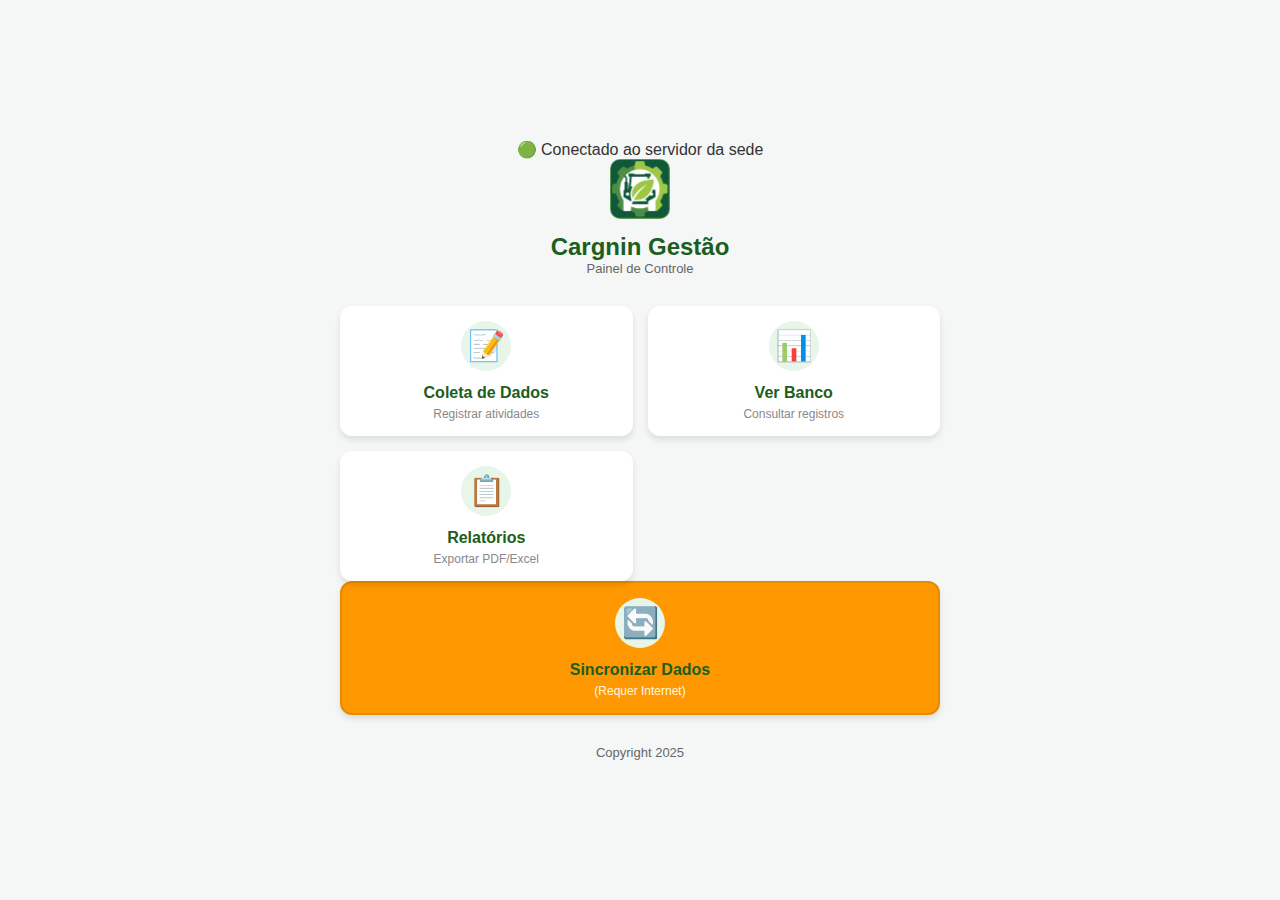
<file: templates/index.html>
<!DOCTYPE html>
<html lang="pt-br">
<head>
    <meta charset="UTF-8">
    <meta name="viewport" content="width=device-width, initial-scale=1.0">
    <title>Cargnin - Painel</title>
    <link rel="manifest" href="/static/manifest.json">
    <link rel="stylesheet" href="/static/css/style.css">
    <meta name="theme-color" content="#2e7d32">
    <link rel="shortcut icon" href="/static/favicon.ico" type="image/x-icon">
    
    <style>
        /* CSS INTERNO PARA FUNCIONAMENTO PWA TOTAL */
        :root {
            --primary: #2e7d32;
            --secondary: #1b5e20;
            --accent: #ff9800; /* Cor para Sincronização */
            --bg: #f4f4f4;
            --text: #333;
            --white: #ffffff;
            --danger: #d32f2f;
        }

        body { 
            font-family: 'Segoe UI', Tahoma, Geneva, Verdana, sans-serif; 
            background: var(--bg); 
            margin: 0; 
            color: var(--text);
            display: flex;
            justify-content: center;
        }

        .menu-header { text-align: center; margin-bottom: 30px; }
        .menu-logo { max-width: 120px; margin-bottom: 10px; }
        h1 { margin: 5px 0; color: var(--primary); font-size: 24px; }

        .menu-grid { display: grid; grid-template-columns: 1fr 1fr; gap: 15px; }

        .menu-card {
            background: var(--white);
            padding: 15px;
            border-radius: 12px;
            text-decoration: none;
            color: var(--text);
            text-align: center;
            box-shadow: 0 4px 6px rgba(0,0,0,0.1);
            display: flex;
            flex-direction: column;
            align-items: center;
            transition: transform 0.2s;
        }
        .menu-card:active { transform: scale(0.95); }
        
        /* Destaque do Botão Sincronizar */
        .sync-card { 
            grid-column: span 2; 
            background: var(--accent); 
            color: white; 
            border: 2px solid #e68a00;
        }
        .sync-card p { color: #fff8e1; font-size: 12px; }

        .icon-box { font-size: 30px; margin-bottom: 8px; }
        h3 { margin: 5px 0; font-size: 16px; }
        p { margin: 0; font-size: 13px; color: #666; }

        .menu-footer { margin-top: 30px; text-align: center; }
        .btn-exit {
            display: inline-block;
            padding: 10px 20px;
            color: var(--danger);
            text-decoration: none;
            font-weight: bold;
            border: 1px solid var(--danger);
            border-radius: 8px;
        }
    </style>
</head>
<body class="menu-body">

<div class="menu-container">
    <div id="status-indicator" class="status-bar online">
        <span id="status-text">🟢 Conectado ao servidor da sede</span>
    </div>

    <header class="menu-header">
        <img src="/static/logo.png" alt="Logo" class="menu-logo">
        <h1>Cargnin Gestão</h1>
        <p>Painel de Controle</p>
    </header>

    <div class="menu-grid">
        <a href="/coleta" class="menu-card">
            <div class="icon-box">📝</div>
            <h3>Coleta de Dados</h3>
            <p>Registrar atividades</p>
        </a>

        <a href="/ver_dados" class="menu-card">
            <div class="icon-box">📊</div>
            <h3>Ver Banco</h3>
            <p>Consultar registros</p>
        </a>
        
        <a href="/relatorios" class="menu-card">
            <div class="icon-box">📋</div>
            <h3>Relatórios</h3>
            <p>Exportar PDF/Excel</p>
        </a>
    </div>
    
    <a href="/sincronizar" id="sync-btn" class="menu-card sync-card">
        <div class="icon-box">🔄</div>
        <h3>Sincronizar Dados</h3>
        <p>(Requer Internet)</p>
    </a>

    <footer class="menu-footer">
        <p>Copyright 2025</p>
    </footer>
</div>



<script>
    // Gerenciar Status Online/Offline
    function updateStatus() {
        const indicator = document.getElementById('status-indicator');
        const statusText = document.getElementById('status-text');
        const syncBtn = document.getElementById('sync-btn');

        if (navigator.onLine) {
            indicator.className = "status-bar online";
            statusText.innerText = "🟢 Conectado ao servidor da sede";
            syncBtn.style.opacity = "1";
            syncBtn.style.pointerEvents = "auto";
        } else {
            indicator.className = "status-bar offline";
            statusText.innerText = "🔴 Modo Offline (Campo)";
            syncBtn.style.opacity = "0.6";
            // Opcional: desabilitar clique no sincronizar se estiver offline
            syncBtn.style.pointerEvents = "none"; 
        }
    }

    window.addEventListener('online', updateStatus);
    window.addEventListener('offline', updateStatus);
    updateStatus(); // Executa ao carregar

    // Registro do Service Worker
    if ('serviceWorker' in navigator) {
        window.addEventListener('load', () => {
            navigator.serviceWorker.register('/sw.js')
            .then(reg => console.log('PWA ativo:', reg.scope))
            .catch(err => console.error('Erro PWA:', err));
        });
    }
</script>
</body>
</html>
</file>
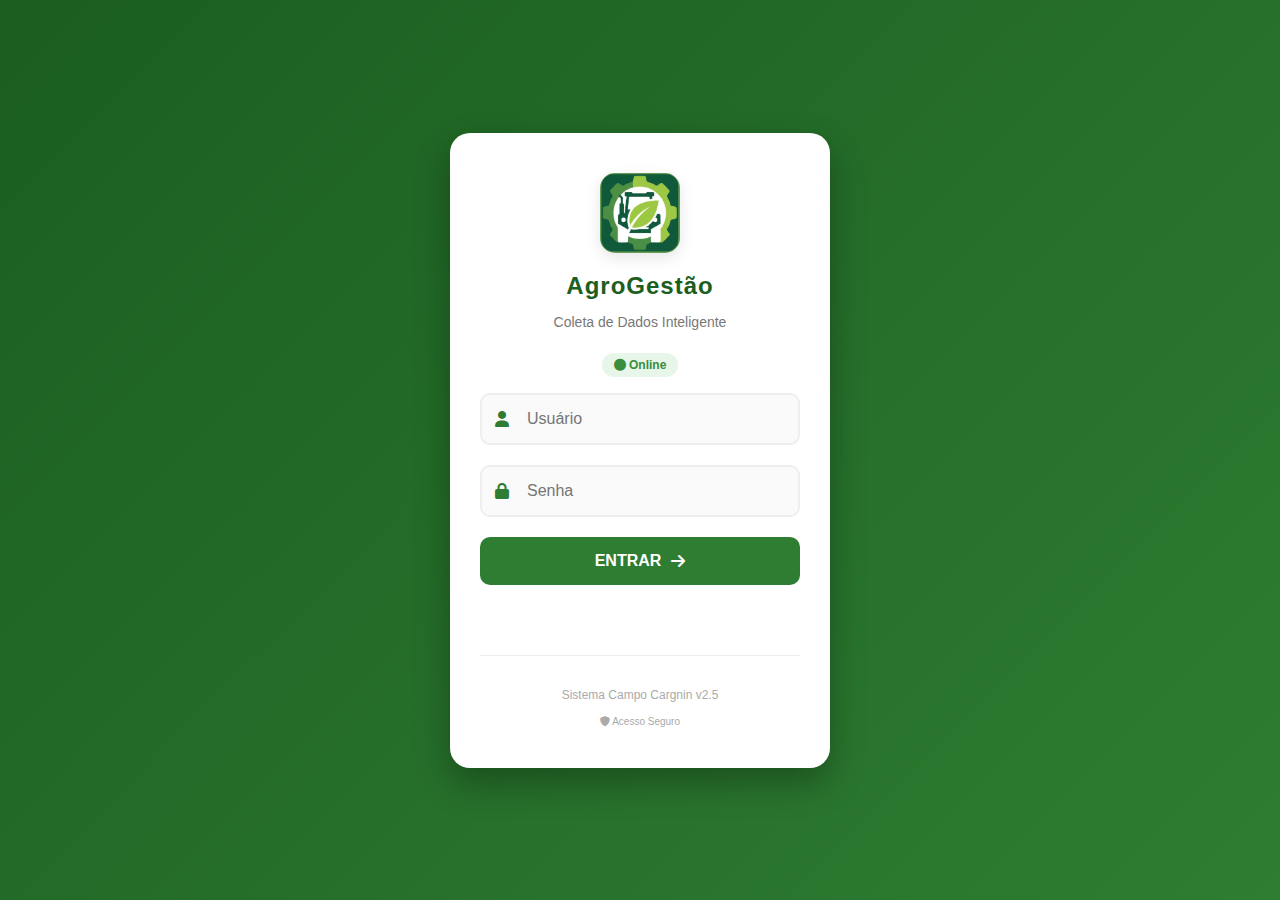
<file: templates/login.html>
<!DOCTYPE html>
<html lang="pt-br">
<head>
    <meta charset="UTF-8">
    <meta name="viewport" content="width=device-width, initial-scale=1.0">
    <title>AgroGestão - Login</title>
    <link rel="stylesheet" href="/static/css/style.css">
    <link rel="manifest" href="/manifest.json">
    <link rel="stylesheet" href="https://cdnjs.cloudflare.com/ajax/libs/font-awesome/6.0.0/css/all.min.css">
</head>
<body class="login-body">

<div class="login-wrapper">
    <div class="card login-card">
        <header class="login-header">
            <div class="logo-wrapper">
                <img src="/static/logo.png" alt="Logo AgroGestão" class="app-logo">
            </div>
            <h1>AgroGestão</h1>
            <p>Coleta de Dados Inteligente</p>
        </header>

        <div class="connection-status">
            <span class="badge" id="status-conexao"><i class="fas fa-circle"></i> Verificando...</span>
        </div>

        <form id="formLogin" class="login-form">
            <div class="input-group">
                <div class="input-field">
                    <i class="fas fa-user"></i>
                    <input type="text" id="usuario" placeholder="Usuário" required autocomplete="username">
                </div>
            </div>

            <div class="input-group">
                <div class="input-field">
                    <i class="fas fa-lock"></i>
                    <input type="password" id="senha" placeholder="Senha" required autocomplete="current-password">
                </div>
            </div>

            <button type="button" class="btn-login" onclick="autenticar()">
                <span>ENTRAR</span>
                <i class="fas fa-arrow-right"></i>
            </button>
        </form>

        <div id="status" class="status-msg"></div>
        
        <footer class="login-footer">
            <p>Sistema Campo Cargnin v2.5</p>
            <small><i class="fas fa-shield-alt"></i> Acesso Seguro</small>
        </footer>
    </div>
</div>

<script src="/static/js/db.js"></script> <script src="/static/js/app.js"></script>

<script>
    // Registro do Service Worker
    if ('serviceWorker' in navigator) {
        navigator.serviceWorker.register('/sw.js');
    }

    // Função de autenticação corrigida para usar o servidor atual
    async function autenticar() {
        const user = document.getElementById('usuario').value;
        const pass = document.getElementById('senha').value;
        const status = document.getElementById('status');

        try {
            // Usamos apenas '/auth' para que o Ngrok funcione corretamente
            const response = await fetch('/auth', {
                method: 'POST',
                headers: { 'Content-Type': 'application/json' },
                body: JSON.stringify({ usuario: user, senha: pass })
            });

            if (response.ok) {
                status.innerText = "✅ Acesso concedido!";
                status.className = "status-msg status-sucesso";
                setTimeout(() => { window.location.href = "/menu"; }, 500);
            } else {
                status.innerText = "❌ Usuário ou senha incorretos";
                status.className = "status-msg status-erro";
            }
        } catch (err) {
            status.innerText = "❌ Erro de conexão com o servidor";
            status.className = "status-msg status-erro";
        }
    }

    function atualizarBadgeLogin() {
        const badge = document.getElementById('status-conexao');
        if (!badge) return;
        if (navigator.onLine) {
            badge.className = "badge online";
            badge.innerHTML = '<i class="fas fa-circle"></i> Online';
        } else {
            badge.className = "badge offline";
            badge.innerHTML = '<i class="fas fa-circle"></i> Offline';
        }
    }

    window.addEventListener('online', atualizarBadgeLogin);
    window.addEventListener('offline', atualizarBadgeLogin);
    document.addEventListener('DOMContentLoaded', atualizarBadgeLogin);
</script>
</body>
</html>
</file>
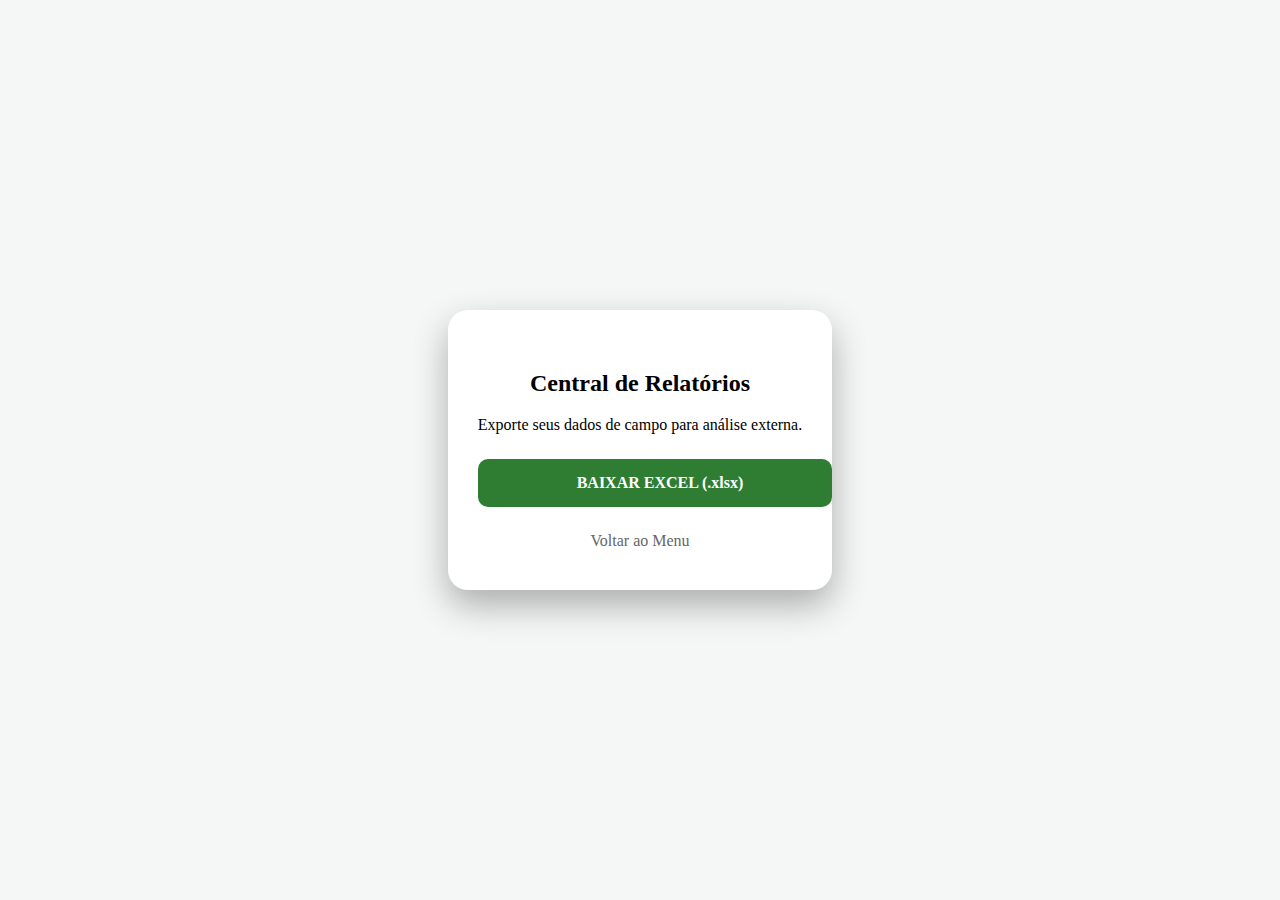
<file: templates/relatorios.html>
<!DOCTYPE html>
<html lang="pt-br">
<head>
    <meta charset="UTF-8">
    <meta name="viewport" content="width=device-width, initial-scale=1.0">
    <title>AgroGestão - Relatórios</title>
    <link rel="stylesheet" href="/static/css/style.css">
</head>
<body class="menu-body">
    <div class="card login-card" style="max-width: 400px;">
        <header>
            <i class="fas fa-file-excel fa-3x" style="color: #2e7d32; margin-bottom: 15px;"></i>
            <h2>Central de Relatórios</h2>
            <p>Exporte seus dados de campo para análise externa.</p>
        </header>

        <div style="margin: 25px 0;">
            <a href="/exportar_excel" class="btn-login" style="text-decoration: none;">
                <i class="fas fa-download"></i> BAIXAR EXCEL (.xlsx)
            </a>
        </div>

        <a href="/menu" style="color: #666; text-decoration: none;">
            <i class="fas fa-arrow-left"></i> Voltar ao Menu
        </a>
    </div>
</body>
</html>
</file>
<file: static/css/style.css>
:root {
    --primary-color: #2e7d32;
    --primary-dark: #1b5e20;
    --accent-color: #81c784;
    --bg-color: #f4f7f6;
    --text-color: #333;
    --error-color: #d32f2f;
    --success-color: #388e3c;
}

.login-body {
    margin: 0;
    padding: 0;
    font-family: 'Segoe UI', Roboto, Helvetica, Arial, sans-serif;
    background: linear-gradient(135deg, var(--primary-dark) 0%, var(--primary-color) 100%);
    height: 100vh;
    display: flex;
    align-items: center;
    justify-content: center;
}

.login-wrapper {
    width: 90%;
    max-width: 380px;
    perspective: 1000px;
}

.login-card {
    background: white;
    padding: 40px 30px;
    border-radius: 20px;
    box-shadow: 0 15px 35px rgba(0,0,0,0.3);
    text-align: center;
    animation: slideUp 0.6s ease-out;
}

@keyframes slideUp {
    from { opacity: 0; transform: translateY(30px); }
    to { opacity: 1; transform: translateY(0); }
}

.app-logo {
    width: 80px;
    height: 80px;
    border-radius: 15px;
    margin-bottom: 15px;
    box-shadow: 0 5px 15px rgba(0,0,0,0.1);
}

.login-header h1 {
    margin: 0;
    color: var(--primary-dark);
    font-size: 24px;
    letter-spacing: 1px;
}

.login-header p {
    color: #777;
    font-size: 14px;
    margin-bottom: 25px;
}

/* Estilo dos Inputs */
.input-group {
    margin-bottom: 20px;
}

.input-field {
    position: relative;
    display: flex;
    align-items: center;
}

.input-field i {
    position: absolute;
    left: 15px;
    color: var(--primary-color);
}

.input-field input {
    width: 100%;
    padding: 15px 15px 15px 45px;
    border: 2px solid #eee;
    border-radius: 10px;
    outline: none;
    font-size: 16px;
    transition: all 0.3s;
    background: #fafafa;
}

.input-field input:focus {
    border-color: var(--primary-color);
    background: #fff;
    box-shadow: 0 0 8px rgba(46, 125, 50, 0.2);
}

/* Botão Login */
.btn-login {
    width: 100%;
    padding: 15px;
    background: var(--primary-color);
    color: white;
    border: none;
    border-radius: 10px;
    font-size: 16px;
    font-weight: bold;
    cursor: pointer;
    display: flex;
    align-items: center;
    justify-content: center;
    gap: 10px;
    transition: background 0.3s, transform 0.2s;
}

.btn-login:hover {
    background: var(--primary-dark);
}

.btn-login:active {
    transform: scale(0.98);
}

/* Status e Badges */
.connection-status {
    margin-bottom: 20px;
}

.badge {
    padding: 5px 12px;
    border-radius: 20px;
    font-size: 12px;
    font-weight: bold;
}

.badge.online { background: #e8f5e9; color: var(--success-color); }
.badge.offline { background: #ffebee; color: var(--error-color); }

.status-msg {
    margin-top: 20px;
    font-size: 14px;
    min-height: 20px;
}

.status-erro { color: var(--error-color); }
.status-sucesso { color: var(--success-color); }

.login-footer {
    margin-top: 30px;
    border-top: 1px solid #eee;
    padding-top: 20px;
    color: #aaa;
    font-size: 12px;
}

/* --- ESTILO ESPECÍFICO DA PÁGINA DE COLETA --- */

.coleta-body {
    background: #f0f4f0; /* Um tom de cinza esverdeado bem claro */
    display: flex;
    justify-content: center;
    padding: 15px;
    min-height: 100vh;
}

.agro-card {
    background: white;
    width: 100%;
    max-width: 500px;
    border-radius: 20px;
    box-shadow: 0 10px 25px rgba(0,0,0,0.1);
    padding: 25px;
    align-self: flex-start;
}

.coleta-header {
    border-bottom: 2px solid #eee;
    margin-bottom: 20px;
    padding-bottom: 10px;
}

.header-top {
    display: flex;
    justify-content: space-between;
    align-items: center;
}

.header-top h2 {
    color: var(--primary-dark);
    margin: 0;
    font-size: 1.2rem;
}

/* Formulário Agro */
.agro-form .field {
    margin-bottom: 15px;
    text-align: left;
}

.agro-form label {
    display: block;
    font-weight: bold;
    color: #555;
    margin-bottom: 5px;
    font-size: 0.9rem;
}

.agro-form label i {
    color: var(--primary-color);
    margin-right: 5px;
}

.agro-form select, 
.agro-form input, 
.agro-form textarea {
    width: 100%;
    padding: 12px;
    border: 2px solid #eee;
    border-radius: 8px;
    font-size: 16px;
    box-sizing: border-box;
    outline: none;
    transition: border-color 0.3s;
}

.agro-form select:focus, 
.agro-form input:focus {
    border-color: var(--primary-color);
}

.input-row {
    display: grid;
    grid-template-columns: 1fr 1fr;
    gap: 10px;
}

.agro-form textarea {
    height: 80px;
    resize: none;
}

/* Botões */
.btn-save {
    background: var(--primary-color);
    color: white;
    border: none;
    padding: 15px;
    width: 100%;
    border-radius: 10px;
    font-weight: bold;
    font-size: 1rem;
    cursor: pointer;
    margin-top: 10px;
}

/* Seção de Sincronização */
.sync-section {
    margin-top: 25px;
    padding-top: 20px;
    border-top: 2px dashed #eee;
    display: flex;
    justify-content: space-between;
    align-items: center;
}

.contador-box {
    color: #666;
    font-size: 0.9rem;
}

.contador-box strong {
    color: var(--primary-color);
    font-size: 1.2rem;
}

.btn-sync {
    background: #6c757d;
    color: white;
    border: none;
    padding: 10px 15px;
    border-radius: 8px;
    cursor: pointer;
}

/* Rodapé de Navegação */
.nav-footer {
    margin-top: 30px;
    display: flex;
    justify-content: space-between;
}

.btn-link {
    color: var(--primary-color);
    text-decoration: none;
    font-size: 0.8rem;
    font-weight: bold;
}

.btn-logout {
    color: #d32f2f;
    text-decoration: none;
    font-size: 0.8rem;
    font-weight: bold;
}

/*Estilo para o Menu no static/css/style.css*/
.menu-body {
    background: #f4f7f6;
    display: flex;
    justify-content: center;
    align-items: center;
    min-height: 100vh;
    margin: 0;
}

.menu-container {
    width: 90%;
    max-width: 600px;
    text-align: center;
}

.menu-header { margin-bottom: 30px; }
.menu-logo { width: 60px; border-radius: 10px; margin-bottom: 10px; }
.menu-header h1 { color: var(--primary-dark); margin: 0; font-size: 1.5rem; }

.menu-grid {
    display: grid;
    grid-template-columns: 1fr 1fr; /* Duas colunas no celular e PC */
    gap: 15px;
}

.menu-card {
    background: white;
    padding: 20px;
    border-radius: 15px;
    text-decoration: none;
    color: var(--text-color);
    box-shadow: 0 4px 15px rgba(0,0,0,0.05);
    transition: transform 0.2s, box-shadow 0.2s;
    display: flex;
    flex-direction: column;
    align-items: center;
}

.menu-card:active { transform: scale(0.95); }

.icon-box {
    width: 50px;
    height: 50px;
    background: #e8f5e9;
    color: var(--primary-color);
    border-radius: 50%;
    display: flex;
    align-items: center;
    justify-content: center;
    font-size: 1.5rem;
    margin-bottom: 10px;
}

.menu-card h3 { font-size: 1rem; margin: 5px 0; color: var(--primary-dark); }
.menu-card p { font-size: 0.75rem; color: #888; margin: 0; }

.menu-card.disabled { opacity: 0.5; cursor: not-allowed; }

.btn-exit {
    display: inline-block;
    margin-top: 30px;
    color: #d32f2f;
    text-decoration: none;
    font-weight: bold;
    font-size: 0.9rem;
}
</file>
